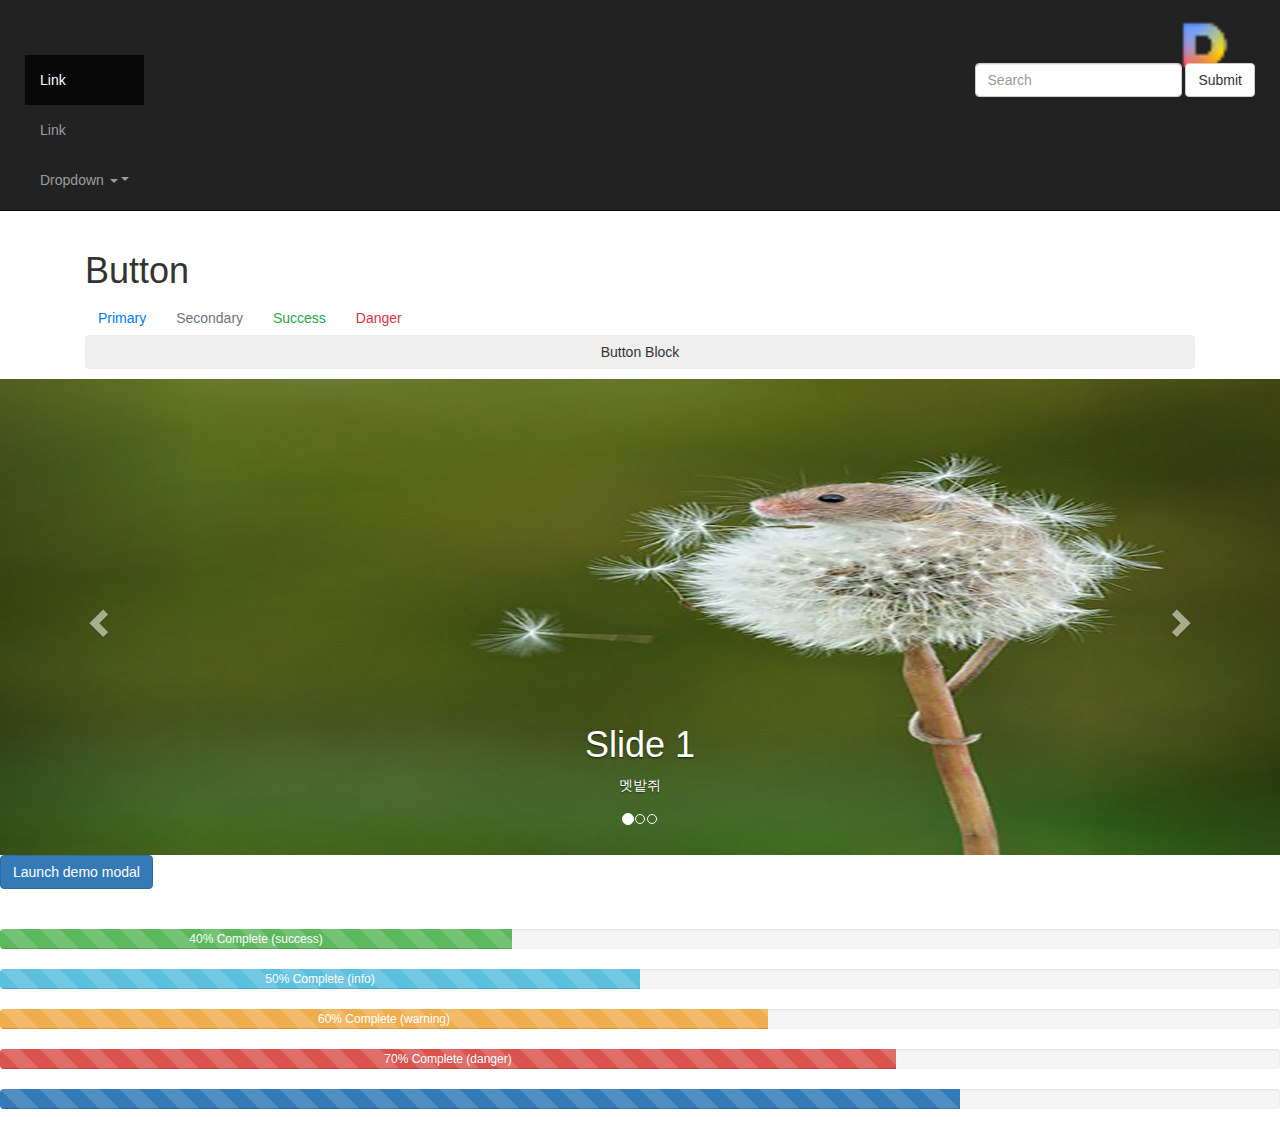
<file: bs-index.html>
<!doctype html>
<html>
<head>
<meta charset="utf-8">
<title>http://www.blueb.co.kr</title>


<!doctype html>
<html lang="ko">
	<head>
		<meta charset="utf-8">
		<meta name="viewport" content="width=device-width, initial-scale=1">
		<title>Bootstrap 4</title>
		<link rel="stylesheet" href="https://stackpath.bootstrapcdn.com/bootstrap/4.1.3/css/bootstrap.min.css">
	</head>
	<body>

            
            <nav class="navbar navbar-inverse navbar-static-top">
            
                  <div class="container-fluid">
            
                    <!-- Brand and toggle get grouped for better mobile display -->
            
                    <div class="navbar-header">
            
                      <button type="button" class="navbar-toggle collapsed" data-toggle="collapse" data-target="#bs-example-navbar-collapse-1">
            
                        <span class="sr-only">Toggle navigation</span>
            
                        <span class="icon-bar"></span>
            
                        <span class="icon-bar"></span>
            
                        <span class="icon-bar"></span>
            
                      </button>
            
                      <a class="navbar-brand" href="#"><img src="images/favicons.png" width="50" height="50" alt="logo"></a>
            
                    </div>
            
                 
            
                  <!-- Collect the nav links, forms, and other content for toggling -->
            
                    <div class="collapse navbar-collapse" id="bs-example-navbar-collapse-1">
            
                      <ul class="nav navbar-nav">
            
                        <li class="active"><a href="#">Link <span class="sr-only">(current)</span></a></li>
            
                        <li><a href="#">Link</a></li>
            
                        <li class="dropdown">
        
                          <a href="#" class="dropdown-toggle" data-toggle="dropdown" role="button" aria-expanded="false">Dropdown <span class="caret"></span></a>
            
                          <ul class="dropdown-menu" role="menu">
            
                            <li><a href="#">Action</a></li>
            
                            <li><a href="#">Another action</a></li>
            
                            <li><a href="#">Something else here</a></li>
            
                            <li class="divider"></li>
 <li><a href="#">Separated link</a></li>
<li class="divider"></li>
<li><a href="#">One more separated link</a></li>
       
                          </ul>
         </li>
            
                      </ul>
           
                      <form class="navbar-form navbar-right" role="search">
            
                        <div class="form-group">
            
                          <input type="text" class="form-control" placeholder="Search">
            
                        </div>
            
                        <button type="submit" class="btn btn-default">Submit</button>
            
                      </form>
            
                    </div><!-- /.navbar-collapse -->
            
                  </div><!-- /.container-fluid -->
            
                </nav>
            
        
		<div class="container">
			<div class="row">
				<div class="col">
					<h1>Button</h1>
                    <button type="button" class="btn btn-outline-primary">Primary</button>
                    <button type="button" class="btn btn-outline-secondary">Secondary</button>
                    <button type="button" class="btn btn-outline-success">Success</button>
                    <button type="button" class="btn btn-outline-danger">Danger</button><br>
                   
                    <p><button type="button" class="btn outline-dark btn-block">Button Block</button></p>
                    
                    
				</div>
			</div>
		</div>
		<script src="https://code.jquery.com/jquery-3.3.1.slim.min.js"></script>
		<script src="https://cdnjs.cloudflare.com/ajax/libs/popper.js/1.14.3/umd/popper.min.js"></script>
		<script src="https://stackpath.bootstrapcdn.com/bootstrap/4.1.3/js/bootstrap.min.js"></script>
	</body>
</html>

   <link href="http://netdna.bootstrapcdn.com/bootstrap/3.1.1/css/bootstrap.min.css" rel="stylesheet" />
   <script src="http://ajax.googleapis.com/ajax/libs/jquery/1.11.1/jquery.min.js"></script>
   <script src="http://netdna.bootstrapcdn.com/bootstrap/3.1.1/js/bootstrap.min.js"></script>
   </head>

<body>


<div id="myCarousel" class="carousel slide" data-ride="carousel"> 
   
   <!--페이지-->
   <ol class="carousel-indicators">
      <li data-target="#myCarousel" data-slide-to="0" class="active"></li>
      <li data-target="#myCarousel" data-slide-to="1"></li>
      <li data-target="#myCarousel" data-slide-to="2"></li>
   </ol>
   <!--페이지-->

   <div class="carousel-inner">
      <!--슬라이드1-->
      <div class="item active"> 
         <img src="images/1.jpg" style="width:100%" alt="First slide">
         <div class="container">
            <div class="carousel-caption">
               <h1>Slide 1</h1>
               <p>멧밭쥐</p>
            </div>
         </div>
      </div>
      <!--슬라이드1-->

      <!--슬라이드2-->
      <div class="item"> 
         <img src="images/2.jpg" style="width:100%" data-src="" alt="Second slide">
         <div class="container">
            <div class="carousel-caption">
               <h1>Slide 2</h1>
               <p>허스티즈</p>
            </div>
         </div>
      </div>
      <!--슬라이드2-->
      
      <!--슬라이드3-->
      <div class="item"> 
         <img src="images/3.jpg" style="width:100%" data-src="" alt="Third slide">
         <div class="container">
            <div class="carousel-caption">
               <h1>Slide 3</h1>
               <p>백현잉 손꾸락</p>
            </div>
         </div>
      </div>
      <!--슬라이드3-->
   </div>
   
   <!--이전, 다음 버튼-->
   <a class="left carousel-control" href="#myCarousel" data-slide="prev"><span class="glyphicon glyphicon-chevron-left"></span></a> 
   <a class="right carousel-control" href="#myCarousel" data-slide="next"><span class="glyphicon glyphicon-chevron-right"></span></a> 
</div>
  
<div>
    <!-- Button trigger modal -->
<button type="button" class="btn btn-primary" data-toggle="modal" data-target="#exampleModalCenter">
    Launch demo modal
  </button>
  <br>
  <!-- Modal -->
  <div class="modal fade" id="exampleModalCenter" tabindex="-1" role="dialog" aria-labelledby="exampleModalCenterTitle" aria-hidden="true">
    <div class="modal-dialog modal-dialog-centered" role="document">
      <div class="modal-content">
        <div class="modal-header">
          <h5 class="modal-title" id="exampleModalCenterTitle">Modal title</h5>
          <button type="button" class="close" data-dismiss="modal" aria-label="Close">
            <span aria-hidden="true">&times;</span>
          </button>
        </div>
        <div class="modal-body">
          ...
        </div>
        <div class="modal-footer">
          <button type="button" class="btn btn-secondary" data-dismiss="modal">Close</button>
          <button type="button" class="btn btn-primary">Save changes</button>
        </div>
      </div>
    </div>
  </div>
  
</div>
<br>
<br>
<div class="progress">
        <div class="progress-bar progress-bar-success progress-bar-striped" role="progressbar"
        aria-valuenow="40" aria-valuemin="0" aria-valuemax="100" style="width:40%">
          40% Complete (success)
        </div>
      </div>
      
      <div class="progress">
        <div class="progress-bar progress-bar-info progress-bar-striped" role="progressbar"
        aria-valuenow="50" aria-valuemin="0" aria-valuemax="100" style="width:50%">
          50% Complete (info)
        </div>
      </div>
      
      <div class="progress">
        <div class="progress-bar progress-bar-warning progress-bar-striped" role="progressbar"
        aria-valuenow="60" aria-valuemin="0" aria-valuemax="100" style="width:60%">
          60% Complete (warning)
        </div>
      </div>
      
      <div class="progress">
        <div class="progress-bar progress-bar-danger progress-bar-striped" role="progressbar"
        aria-valuenow="70" aria-valuemin="0" aria-valuemax="100" style="width:70%">
          70% Complete (danger)
        </div>
      </div>
      <div class="progress">
            <div class="progress-bar progress-bar-striped progress-bar-animated" role="progressbar" aria-valuenow="75" aria-valuemin="0" aria-valuemax="100" style="width: 75%"></div>
          </div>
     
</body>
</html>
</file>
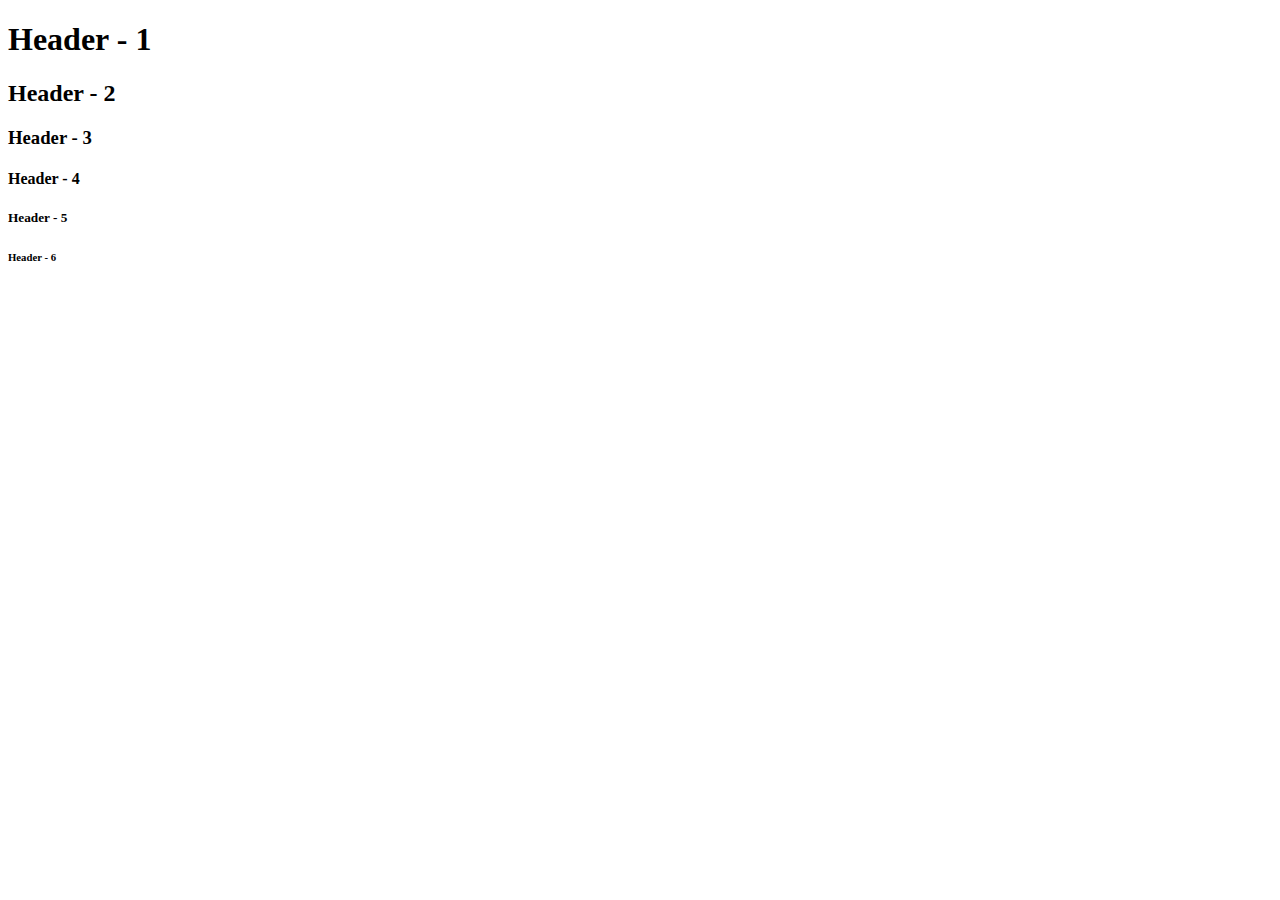
<file: control_text.html>
<!DOCTYPE html>
<html>
<head>
    <title>Dom Basic</title>
    <script>
        // 이벤트를 연결합니다.
        window.onload = function () {
            var output = '';
            for (var i = 1; i < 7; i++){
                output += '<h'+i+'>Header - ' + i + '</h'+i+'>';
            }
            //document.body.textContent = output;
            document.body.innerHTML = output;
        };
    </script>
</head>
<body>
</body>
</html>
</file>
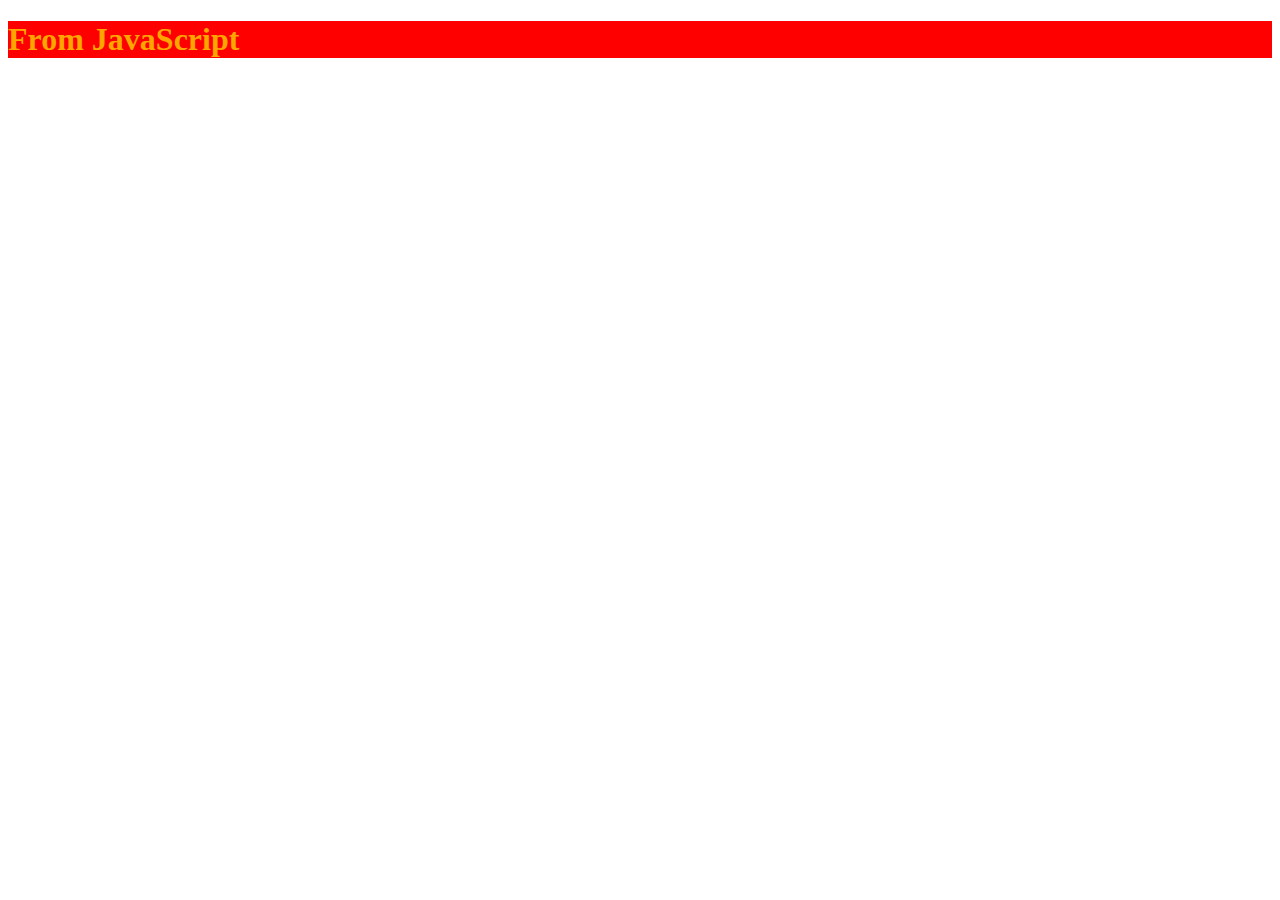
<file: dom_fault.html>
<!DOCTYPE html>
<html>
<head>
    <title>Dom Basic</title>
    <script>
        // 이벤트를 연결합니다.
        window.onload = function () {
            var header = document.getElementById('header');

            // 문서 객체를 조작합니다.
            header.style.color = 'orange';
            header.style.backgroundColor = 'red';
            header.innerHTML = 'From JavaScript';
        }
    </script>
</head>
<body>
    <h1 id="header">Header</h1>
</body>
</html>
</file>
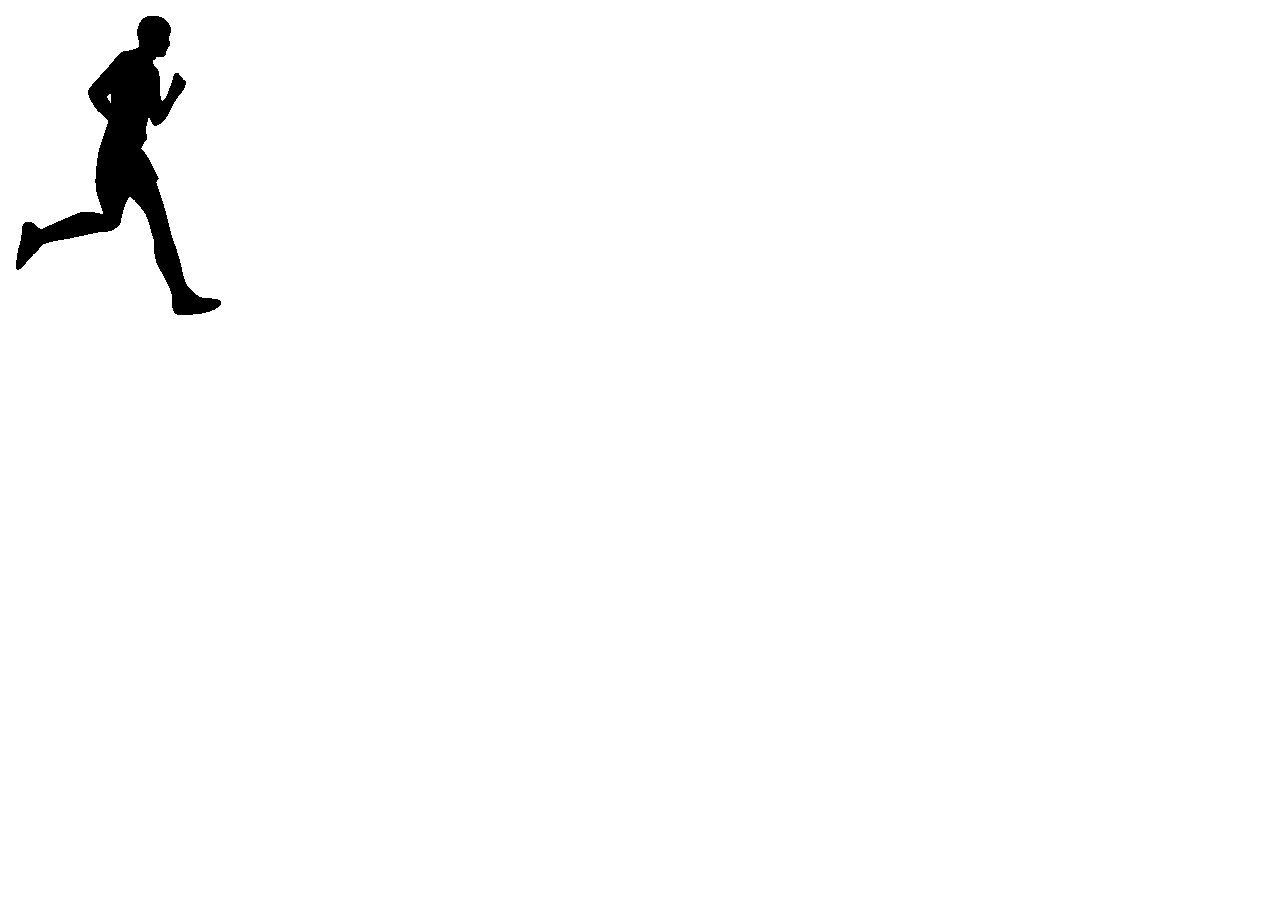
<file: Frame Animation.html>
<!-- 
  * index.html v0.1.0 
  * Update : 2019.10.25
  * Author : DongWook.Synn 
 --> 

<!DOCTYPE html>
<html>
<head>
    <title>Frame Animation</title>
  <script>
      window.onload = function () {
          //변수를 선언합니다 
          var count = 0;
          var image = document.getElementById('image');
          var frames = [
              '777/0.png', '777/1.png', '777/2.png','777/3.png', '777/4.png',
              '777/5.png', '777/6.png', '777/7.png', '777/8.png', '777/9.png',
              '777/10.png', '777/11.png', '777/12.png', '777/13.png', '777/14.png',
          ];
          //타이머 반복을 시작합니다.
          setInterval(function () {
              image.src = frames[count % frames.length];
              count = count + 1;
          }, 1000 / 20);

      };
      </script>
      </head>
      <body>
          <img id="image" />
      </body>
      </html>
</file>
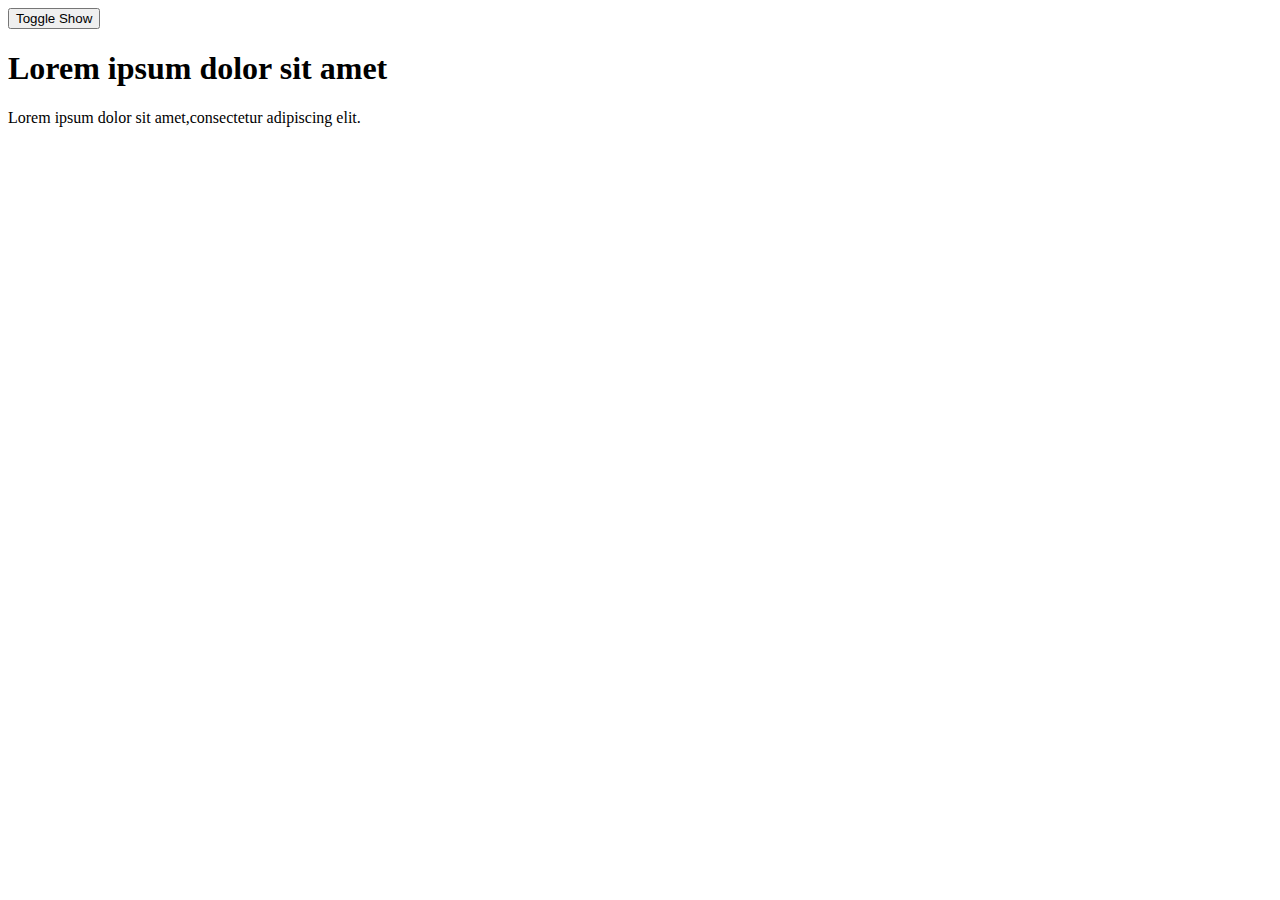
<file: jquery4.html>
<!-- 
  * index.html v0.1.0 
  * Update : 2019.10.25
  * Author : DongWook.Synn 
 -->  

<!DOCTYPE html>
<html>
<head>
    <title>Event Basic</title>
  <script src="http://code.jquery.com/jquery-3.4.1.min.js"></script>
  <script>
    //이벤트 연결
    $(document).ready(function() {
      //스타일 속성을 변경
      $('button').click(function() { 
         $('#page').fadeToggle('slow');  
        });
    });
  </script>
</head>
<body>
    <button>Toggle Show</button>
    <div id="page">
        <h1>Lorem ipsum dolor sit amet</h1>
        <p>Lorem ipsum dolor sit amet,consectetur adipiscing elit.</p>
    </div>
</body>
</html>
</file>
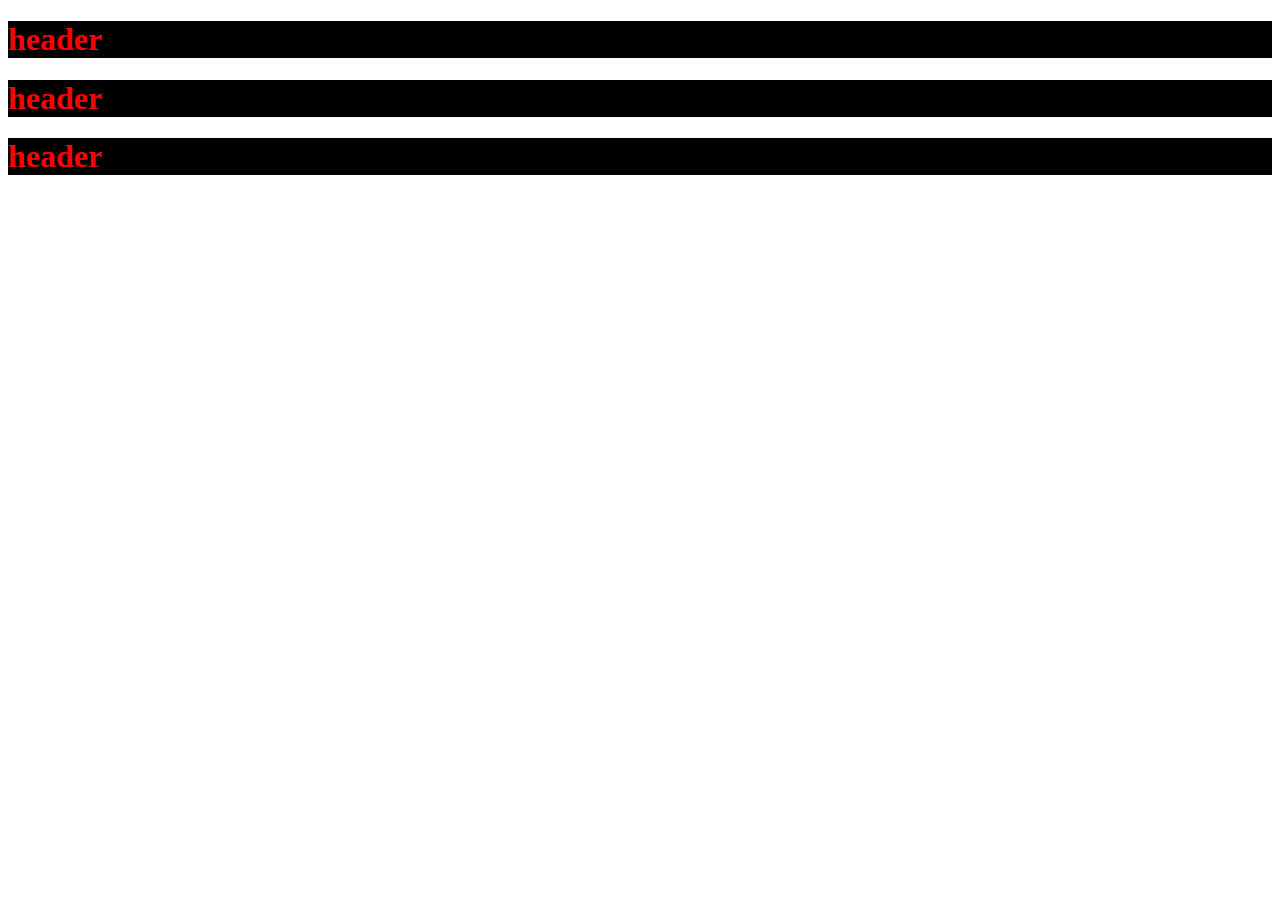
<file: jquery_test.html>
<!DOCTYPE html>
<html lang="ko">
<head>
  <meta charset="UTF-8">
  <meta name="viewport" content="width=device-width, initial-scale=1.0">
  <meta http-equiv="X-UA-Compatible" content="ie=edge">
  <title>Document</title>
  <script src="http://code.jquery.com/jquery-3.4.1.min.js"></script>
  <script>
    //이벤트 연결
    $(document).ready(function() {
      //스타일 속성을 변경
      $('h1').css('color','red');  
      $('h1').css('background','black');  
    });
  </script>
</head>
<body>
  <h1>header</h1>
  <h1>header</h1>
  <h1>header</h1>
</body>
</html>
</file>
